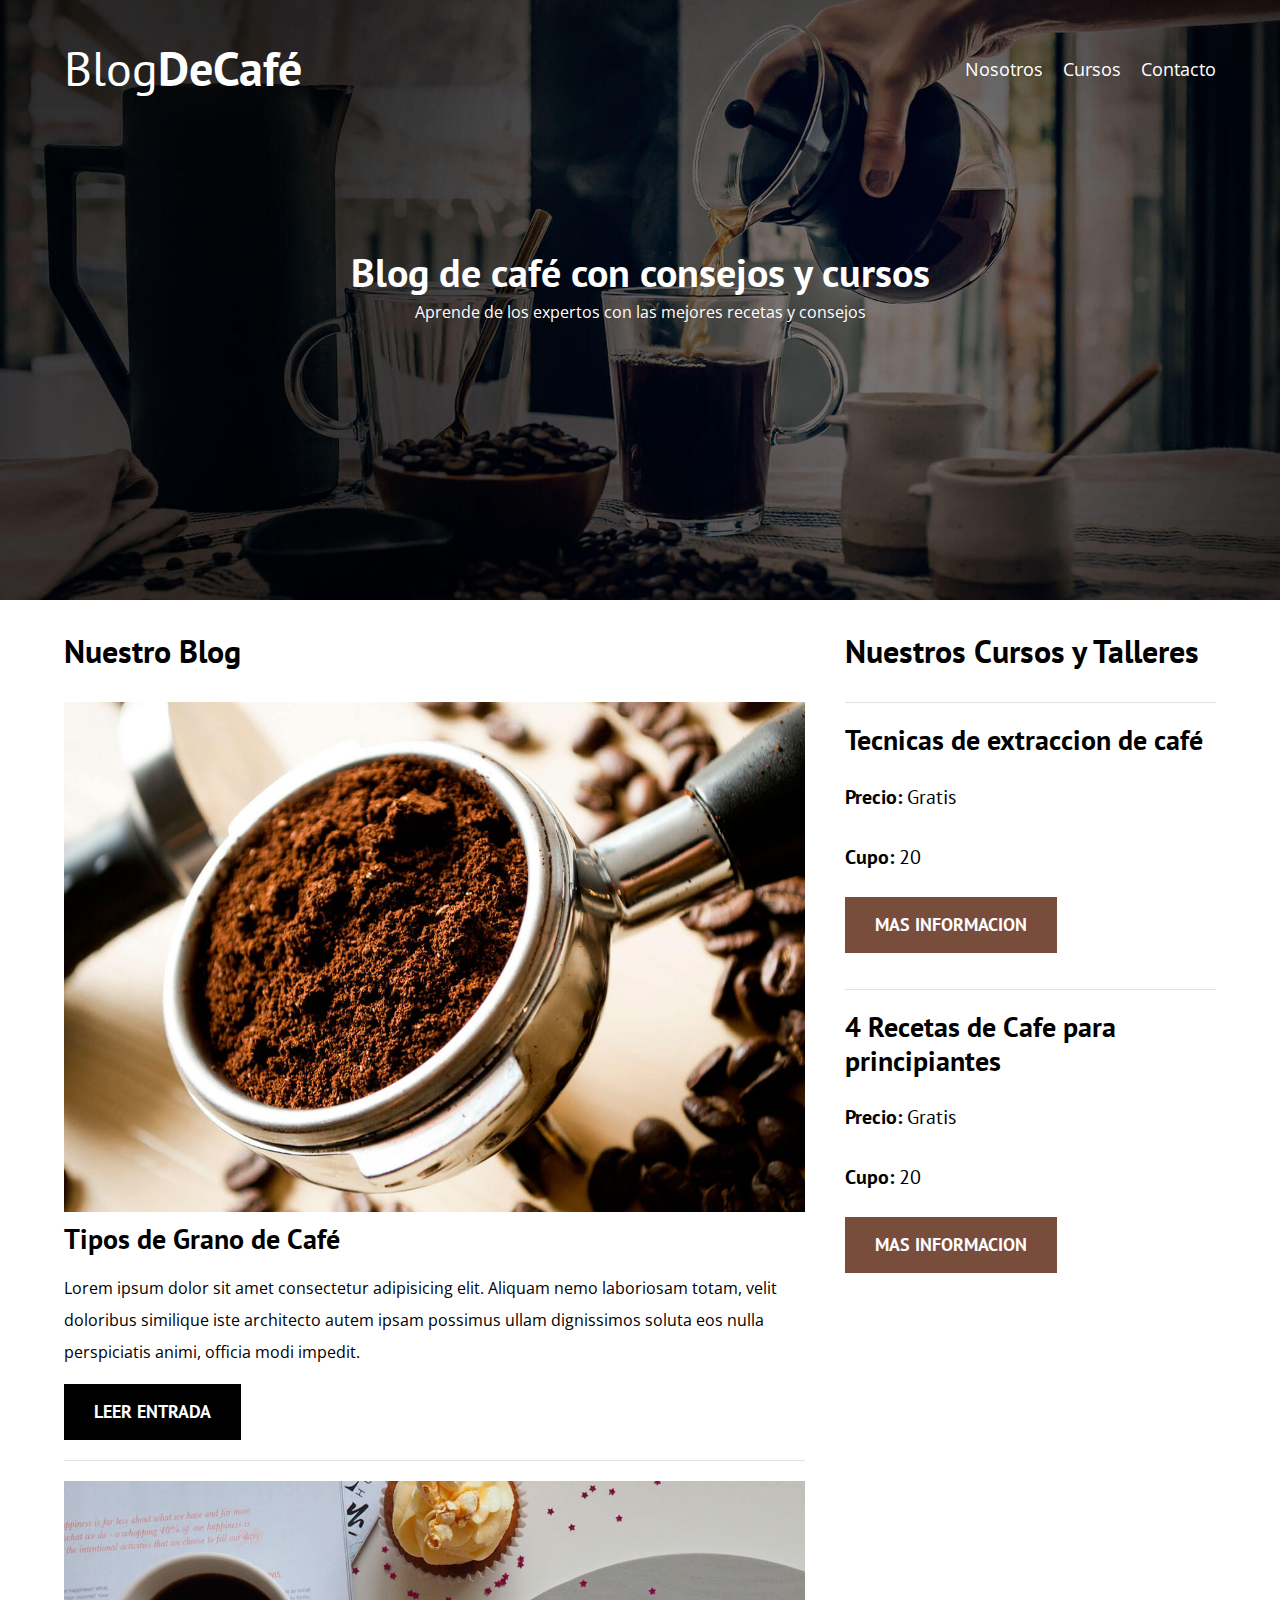
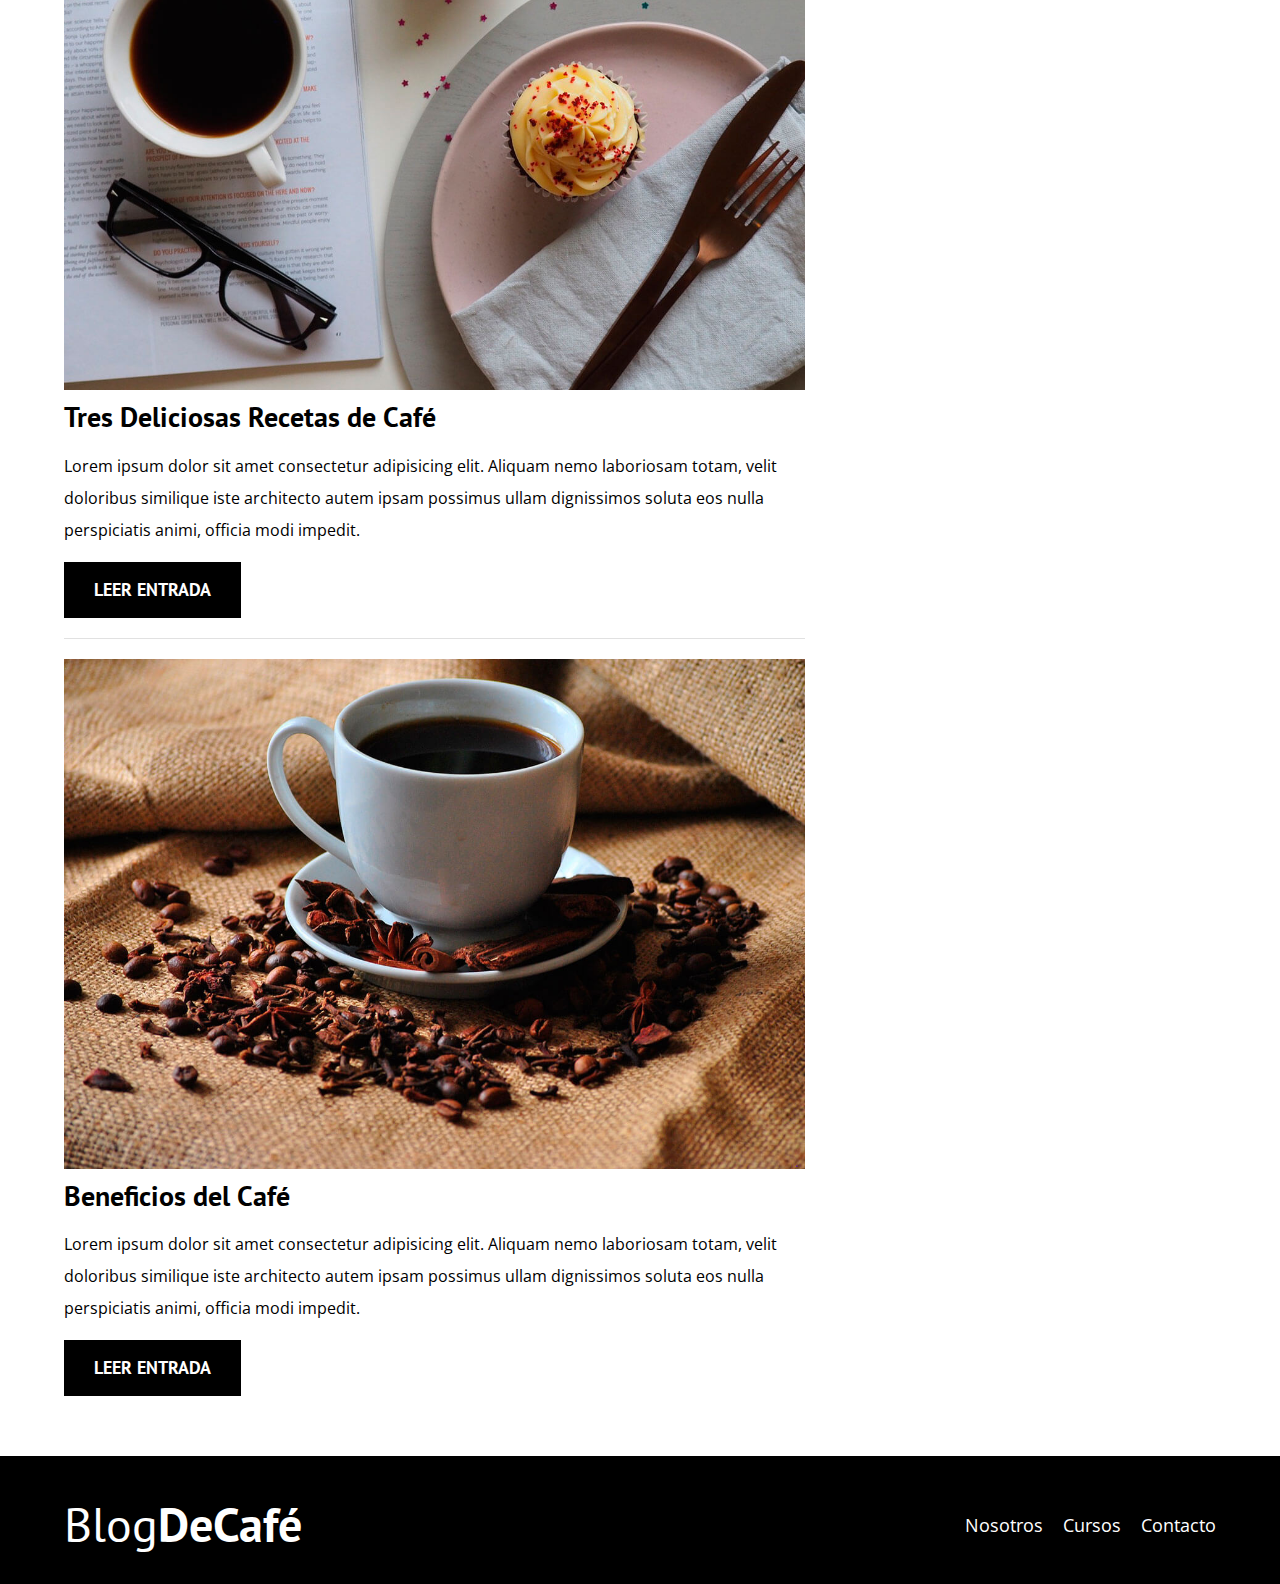
<file: index.html>
<!DOCTYPE html>
<html lang="en">
<head>
    <meta charset="UTF-8">
    <meta http-equiv="X-UA-Compatible" content="IE=edge">
    <meta name="viewport" content="width=device-width, initial-scale=1.0">
    <title>BlogDeCafé</title>
    <meta name="description" content="Pagina web de blog de café">
    <!-- Preload -->
    <link rel="preload" href="css/normalize.css" as="style">
    <link rel="stylesheet" href="css/normalize.css">

    <link rel="preload" href="https://fonts.googleapis.com/css2?family=Open+Sans&family=PT+Sans:wght@400;700&display=swap" crossorigin="crossorigin" as="font">
    <link href="https://fonts.googleapis.com/css2?family=Open+Sans&family=PT+Sans:wght@400;700&display=swap" rel="stylesheet">

    <link rel="preload" href="css/styles.css" as="style">
    <link rel="stylesheet" href="css/styles.css">

    
</head>

<body>
    <header class="header">

        <div class="contenedor">
            <div class="barra">
                <a class="logo" href="index.html">
                    <h1 class="logo__nombre no-margin centrar-texto">Blog<span class="logo__bold">DeCafé</span></h1>
                </a>

                <nav class="navegacion">
                    <a href="nosotros.html" class="navegacion__enlace">Nosotros</a>      
                    <a href="cursos.html" class="navegacion__enlace">Cursos</a>  
                    <a href="contacto.html" class="navegacion__enlace">Contacto</a>   
                </nav>
            </div>
        </div>

        <div class="header__texto">
            <h2 class="no-margin">Blog de café con consejos y cursos</h2>
            <p class="no-margin">Aprende de los expertos con las mejores recetas y consejos</p>
        </div>
    </header> 
    
    <div class="contenedor contenido contenido-principal">
        <main class="blog">
            <h3>Nuestro Blog</h3>

            <article class="entrada">
                <div class="entrada__imagen">
                    <img loading="lazy" src="img/blog1.jpg" alt="imagen blog">
                </div>
                <div class="entrada__contenido">
                    <h4 class="no-margin">Tipos de Grano de Café</h4>
                    <p>Lorem ipsum dolor sit amet consectetur adipisicing elit. Aliquam nemo laboriosam totam, velit doloribus similique iste architecto autem ipsam possimus ullam dignissimos soluta eos nulla perspiciatis animi, officia modi impedit.</p>
                    <a href="entrada.html" class="boton boton--primario">Leer entrada</a>
                </div>
            </article>
            <article class="entrada">
                <div class="entrada__imagen">
                    <img loading="lazy" src="img/blog2.jpg" alt="imagen blog">
                </div>
                <div class="entrada__contenido">
                    <h4 class="no-margin">Tres Deliciosas Recetas de Café</h4>
                    <p>Lorem ipsum dolor sit amet consectetur adipisicing elit. Aliquam nemo laboriosam totam, velit doloribus similique iste architecto autem ipsam possimus ullam dignissimos soluta eos nulla perspiciatis animi, officia modi impedit.</p>
                    <a href="entrada.html" class="boton boton--primario">Leer entrada</a>
                </div>
            </article>
            <article class="entrada">
                <div class="entrada__imagen">
                    <img loading="lazy" src="img/blog3.jpg" alt="imagen blog">
                </div>
                <div class="entrada__contenido">
                    <h4 class="no-margin">Beneficios del Café</h4>
                    <p>Lorem ipsum dolor sit amet consectetur adipisicing elit. Aliquam nemo laboriosam totam, velit doloribus similique iste architecto autem ipsam possimus ullam dignissimos soluta eos nulla perspiciatis animi, officia modi impedit.</p>
                    <a href="entrada.html" class="boton boton--primario">Leer entrada</a>
                </div>
            </article>
        </main>

        <aside class="sidebar">
            <h3>Nuestros Cursos y Talleres</h3>

            <ul class="cursos no-padding">
                <li class="widget-curso"></li>
                <h4 class="no-margin">Tecnicas de extraccion de café</h4>
                <p class="widget-curso__label">Precio:
                    <span class="widget-curso__info">Gratis</span>
                </p>
                <p class="widget-curso__label">Cupo:
                    <span class="widget-curso__info">20</span>
                </p>
                <a href="entrada.html" class="boton boton--secundario">Mas Informacion</a>
            </ul>
            <ul class="cursos no-padding">
                <li class="widget-curso"></li>
                <h4 class="no-margin">4 Recetas de Cafe para principiantes</h4>
                <p class="widget-curso__label">Precio:
                    <span class="widget-curso__info">Gratis</span>
                </p>
                <p class="widget-curso__label">Cupo:
                    <span class="widget-curso__info">20</span>
                </p>
                <a href="entrada.html" class="boton boton--secundario">Mas Informacion</a>
            </ul>
        </aside>
    </div>

    <footer class="footer">
        <div class="contenedor">
            <div class="barra">
                <a class="logo" href="index.html">
                    <h1 class="logo__nombre no-margin centrar-texto">Blog<span class="logo__bold">DeCafé</span></h1>
                </a>
                <nav class="navegacion">
                    <a href="nosotros.html" class="navegacion__enlace">Nosotros</a>      
                    <a href="cursos.html" class="navegacion__enlace">Cursos</a>  
                    <a href="contacto.html" class="navegacion__enlace">Contacto</a>   
                </nav>
            </div>
        </div>
    </footer>
</body>
</html>
</file>
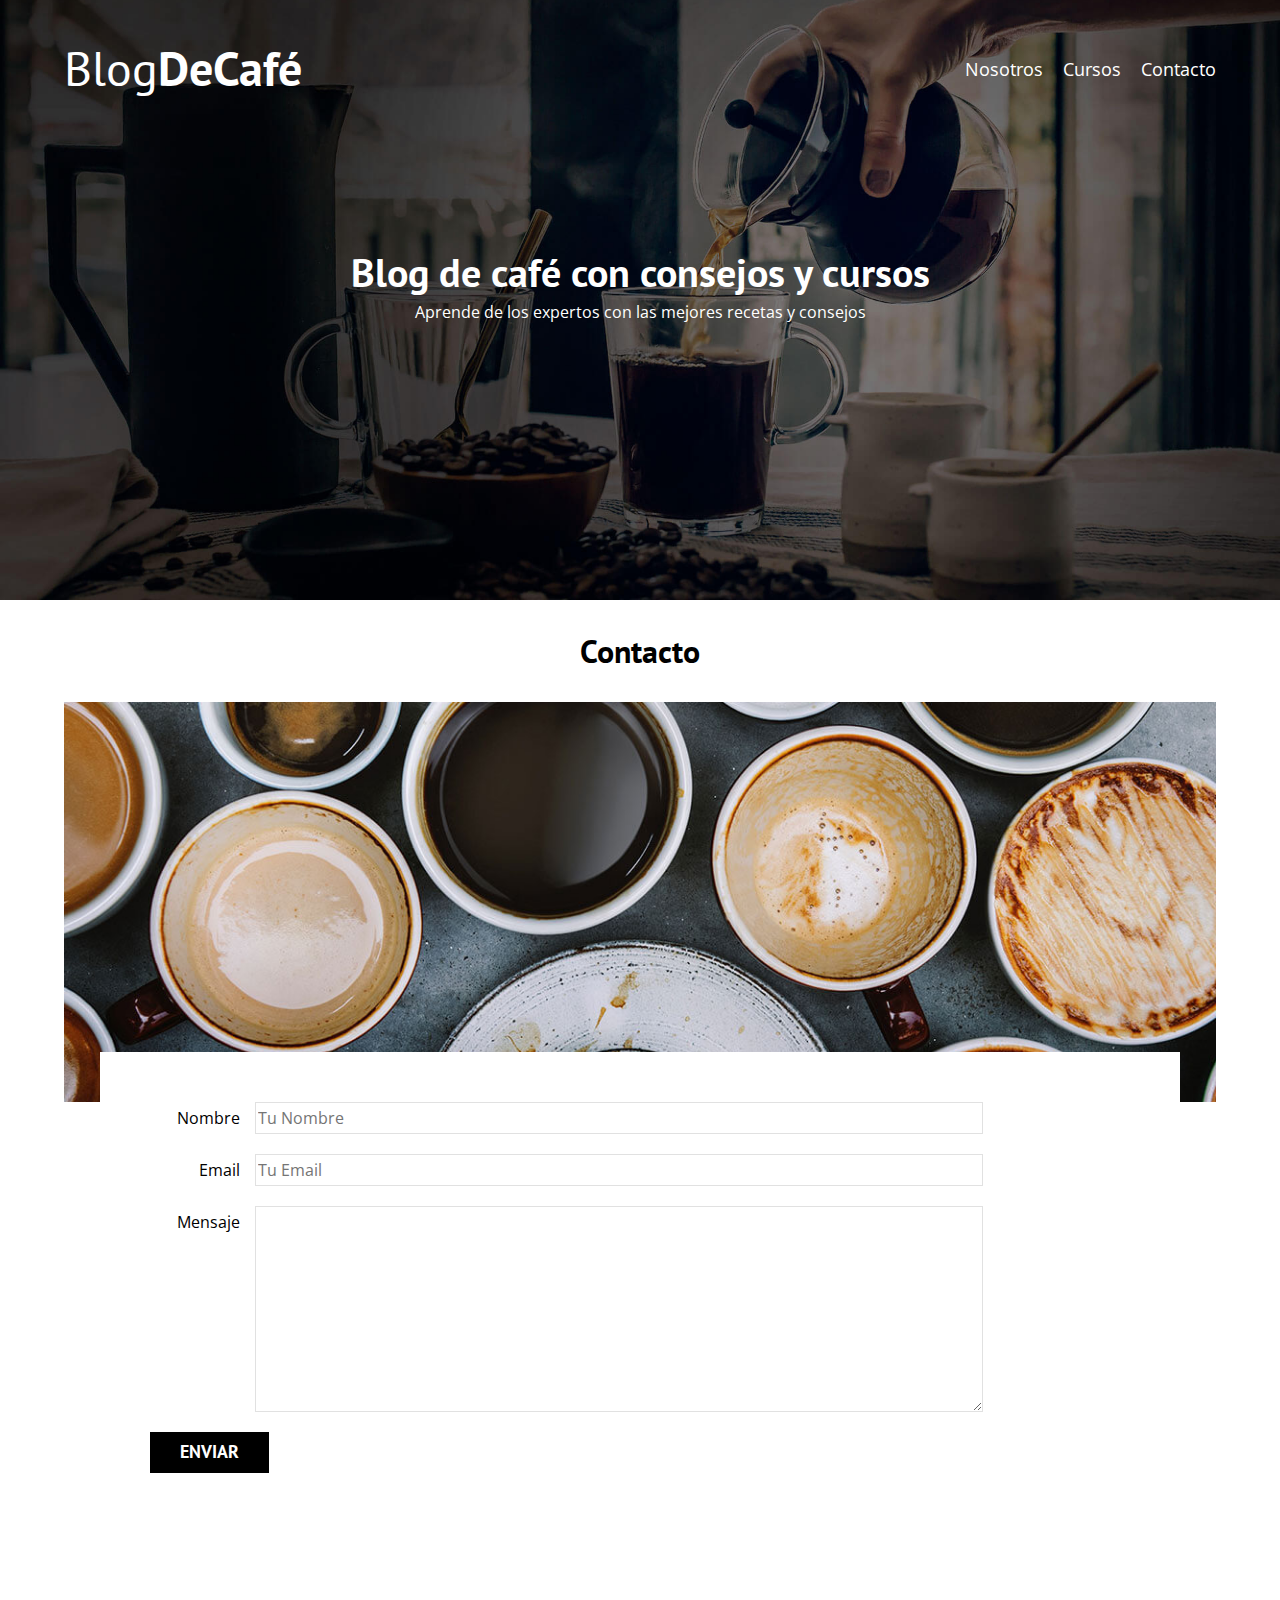
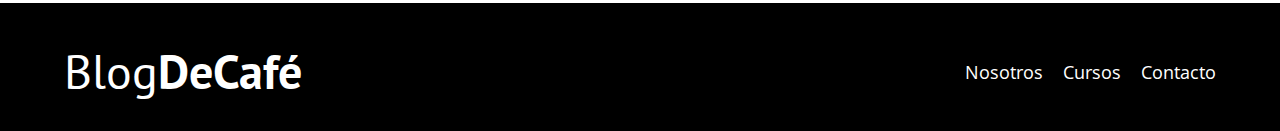
<file: contacto.html>
<!DOCTYPE html>
<html lang="en">
<head>
    <meta charset="UTF-8">
    <meta http-equiv="X-UA-Compatible" content="IE=edge">
    <meta name="viewport" content="width=device-width, initial-scale=1.0">
    <title>Contacto</title>
    <link rel="stylesheet" href="css/normalize.css">
    <link href="https://fonts.googleapis.com/css2?family=Open+Sans&family=PT+Sans:wght@400;700&display=swap" rel="stylesheet">
    <link rel="stylesheet" href="css/styles.css">
</head>
<body>
    <header class="header">

        <div class="contenedor">
            <div class="barra">
                <a class="logo" href="index.html">
                    <h1 class="logo__nombre no-margin centrar-texto">Blog<span class="logo__bold">DeCafé</span></h1>
                </a>

                <nav class="navegacion">
                    <a href="nosotros.html" class="navegacion__enlace">Nosotros</a>      
                    <a href="cursos.html" class="navegacion__enlace">Cursos</a>  
                    <a href="contacto.html" class="navegacion__enlace">Contacto</a>   
                </nav>
            </div>
        </div>

        <div class="header__texto">
            <h2 class="no-margin">Blog de café con consejos y cursos</h2>
            <p class="no-margin">Aprende de los expertos con las mejores recetas y consejos</p>
        </div>
    </header>

    <main class="contenedor">
        <h3 class="centrar-texto">Contacto</h3>

        <div class="contacto-bg"></div>

        <form class="formulario">
            <div class="campo">
                <label class="campo__label" for="Nombre">Nombre</label>
                <input class="campo__field" type="text" placeholder="Tu Nombre" id="Nombre">
            </div>
            <div class="campo">
                <label class="campo__label" for="email">Email</label>
                <input class="campo__field" type="email" placeholder="Tu Email" id="email">
            </div>
            <div class="campo">
                <label class="campo__label" for="mensaje">Mensaje</label>
                <textarea class="campo__field campo__field--textarea" id="mensaje"></textarea>
            </div>

            <div class="campo">
                <input type="submit" value="Enviar" class="boton boton--primario">
            </div>
        </form>
        

    </main>

    <footer class="footer">
        <div class="contenedor">
            <div class="barra">
                <a class="logo" href="index.html">
                    <h1 class="logo__nombre no-margin centrar-texto">Blog<span class="logo__bold">DeCafé</span></h1>
                </a>
                <nav class="navegacion">
                    <a href="nosotros.html" class="navegacion__enlace">Nosotros</a>      
                    <a href="cursos.html" class="navegacion__enlace">Cursos</a>  
                    <a href="contacto.html" class="navegacion__enlace">Contacto</a>   
                </nav>
            </div>
        </div>
    </footer>
</body>
</html>
</file>
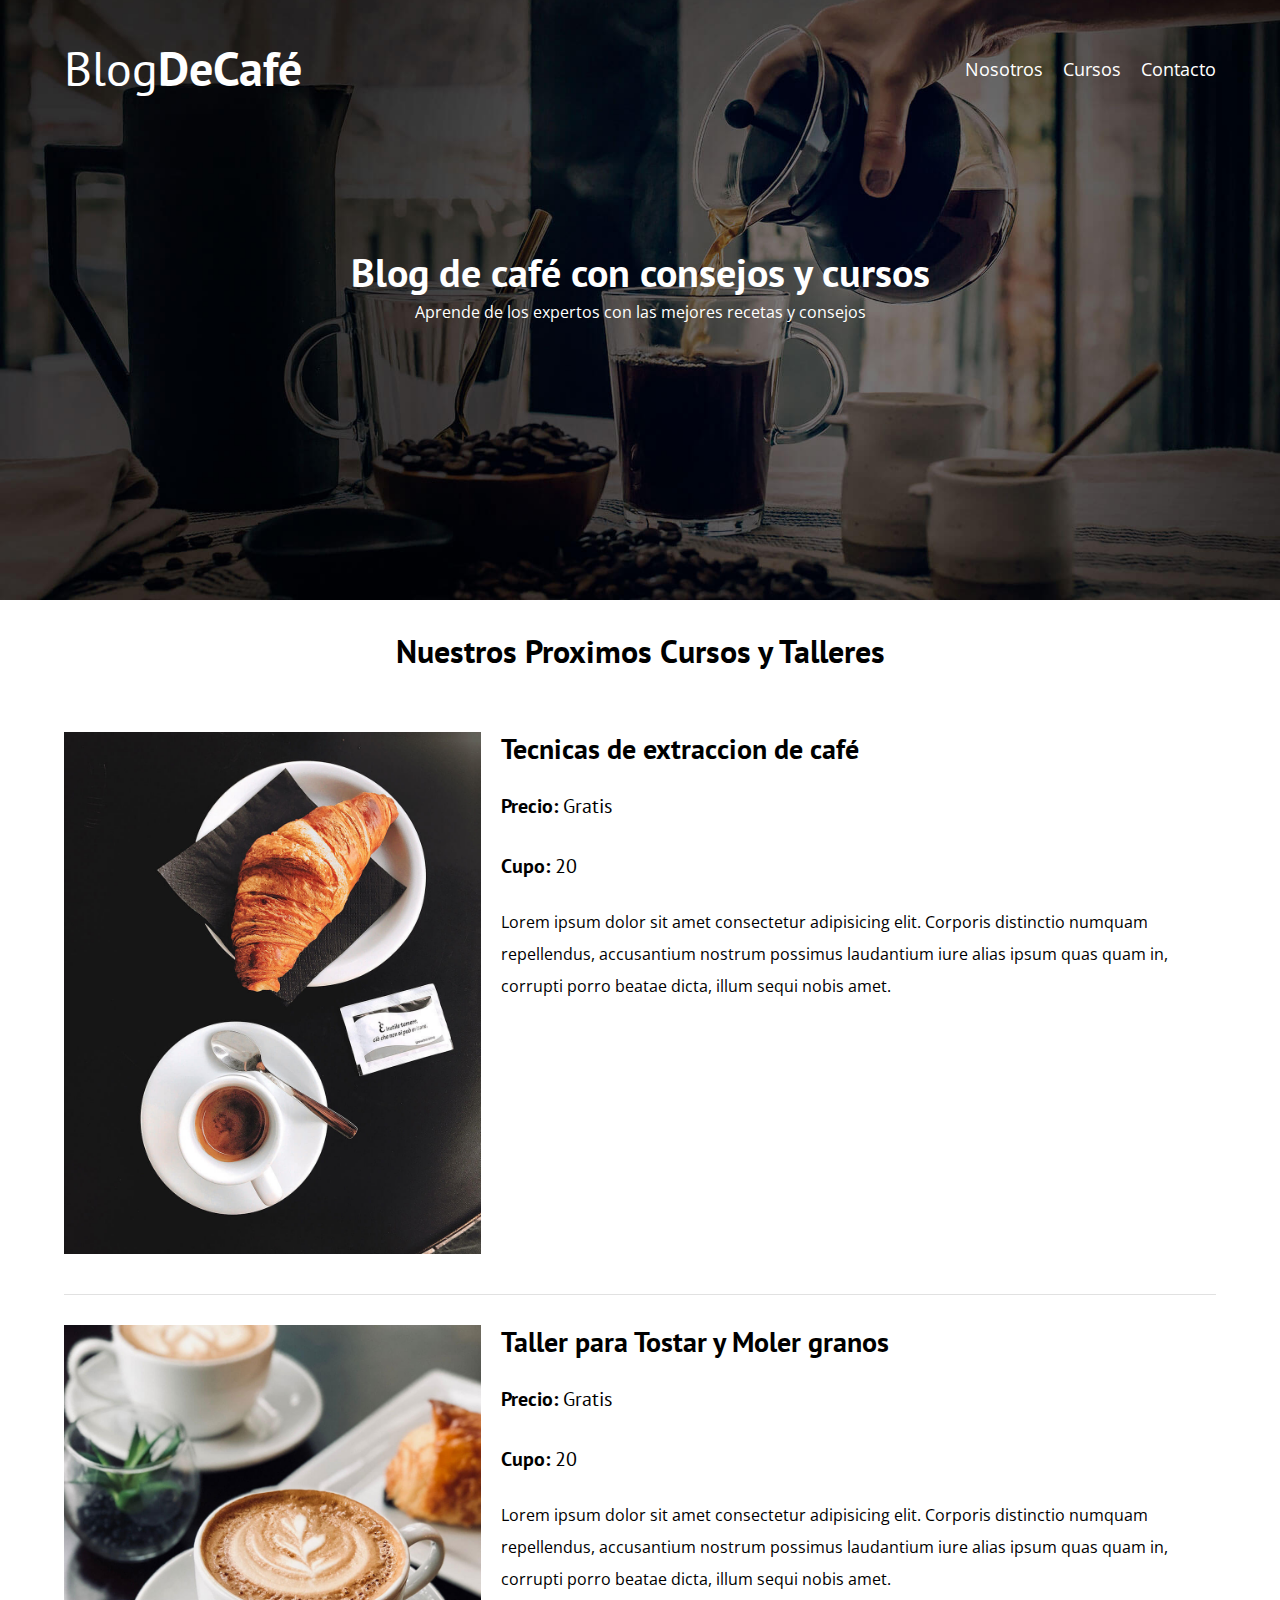
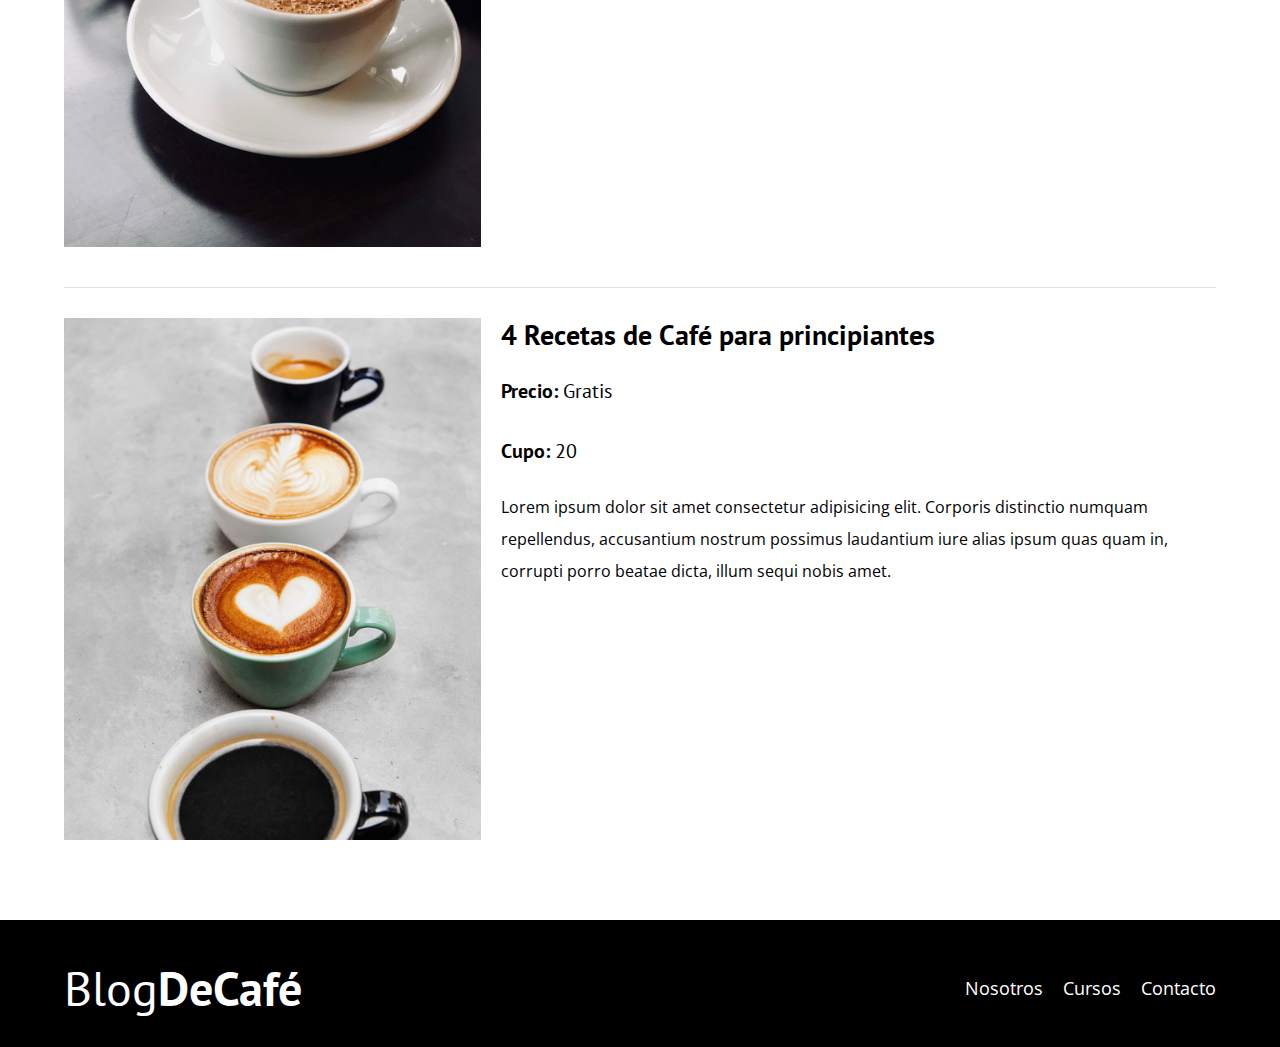
<file: cursos.html>
<!DOCTYPE html>
<html lang="en">
<head>
    <meta charset="UTF-8">
    <meta http-equiv="X-UA-Compatible" content="IE=edge">
    <meta name="viewport" content="width=device-width, initial-scale=1.0">
    <title>Cursos</title>
    <link rel="stylesheet" href="css/normalize.css">
    <link href="https://fonts.googleapis.com/css2?family=Open+Sans&family=PT+Sans:wght@400;700&display=swap" rel="stylesheet">
    <link rel="stylesheet" href="css/styles.css">
</head>
<body>
    <header class="header">

        <div class="contenedor">
            <div class="barra">
                <a class="logo" href="index.html">
                    <h1 class="logo__nombre no-margin centrar-texto">Blog<span class="logo__bold">DeCafé</span></h1>
                </a>

                <nav class="navegacion">
                    <a href="nosotros.html" class="navegacion__enlace">Nosotros</a>      
                    <a href="cursos.html" class="navegacion__enlace">Cursos</a>  
                    <a href="contacto.html" class="navegacion__enlace">Contacto</a>   
                </nav>
            </div>
        </div>

        <div class="header__texto">
            <h2 class="no-margin">Blog de café con consejos y cursos</h2>
            <p class="no-margin">Aprende de los expertos con las mejores recetas y consejos</p>
        </div>
    </header> 

    <main class="contenedor">
        <h3 class="centrar-texto">Nuestros Proximos Cursos y Talleres</h3>

        <div class="curso">
            <div class="curso__imagen">
                <img src="img/curso1.jpg" alt="imagen curso">
            </div>
            <div class="curso__informacion">
                <h4 class="no-margin">Tecnicas de extraccion de café</h4>
                <p class="curso__label">Precio:
                    <span class="curso__info">Gratis</span>
                </p>
                <p class="curso__label">Cupo:
                    <span class="curso__info">20</span>
                </p>
                <p>Lorem ipsum dolor sit amet consectetur adipisicing elit. Corporis distinctio numquam repellendus, accusantium nostrum possimus laudantium iure alias ipsum quas quam in, corrupti porro beatae dicta, illum sequi nobis amet.</p>
            </div>
        </div>

        <div class="curso">
            <div class="curso__imagen">
                <img src="img/curso2.jpg" alt="imagen curso">
            </div>
            <div class="curso__informacion">
                <h4 class="no-margin">Taller para Tostar y Moler granos</h4>
                <p class="curso__label">Precio:
                    <span class="curso__info">Gratis</span>
                </p>
                <p class="curso__label">Cupo:
                    <span class="curso__info">20</span>
                </p>
                <p>Lorem ipsum dolor sit amet consectetur adipisicing elit. Corporis distinctio numquam repellendus, accusantium nostrum possimus laudantium iure alias ipsum quas quam in, corrupti porro beatae dicta, illum sequi nobis amet.</p>
            </div>
        </div>

        <div class="curso">
            <div class="curso__imagen">
                <img src="img/curso3.jpg" alt="imagen curso">
            </div>
            <div class="curso__informacion">
                <h4 class="no-margin">4 Recetas de Café para principiantes</h4>
                <p class="curso__label">Precio:
                    <span class="curso__info">Gratis</span>
                </p>
                <p class="curso__label">Cupo:
                    <span class="curso__info">20</span>
                </p>
                <p>Lorem ipsum dolor sit amet consectetur adipisicing elit. Corporis distinctio numquam repellendus, accusantium nostrum possimus laudantium iure alias ipsum quas quam in, corrupti porro beatae dicta, illum sequi nobis amet.</p>
            </div>
        </div>
    </main>

    <footer class="footer">
        <div class="contenedor">
            <div class="barra">
                <a class="logo" href="index.html">
                    <h1 class="logo__nombre no-margin centrar-texto">Blog<span class="logo__bold">DeCafé</span></h1>
                </a>
                <nav class="navegacion">
                    <a href="nosotros.html" class="navegacion__enlace">Nosotros</a>      
                    <a href="cursos.html" class="navegacion__enlace">Cursos</a>  
                    <a href="contacto.html" class="navegacion__enlace">Contacto</a>   
                </nav>
            </div>
        </div>
    </footer>
</body>
</html>
</file>
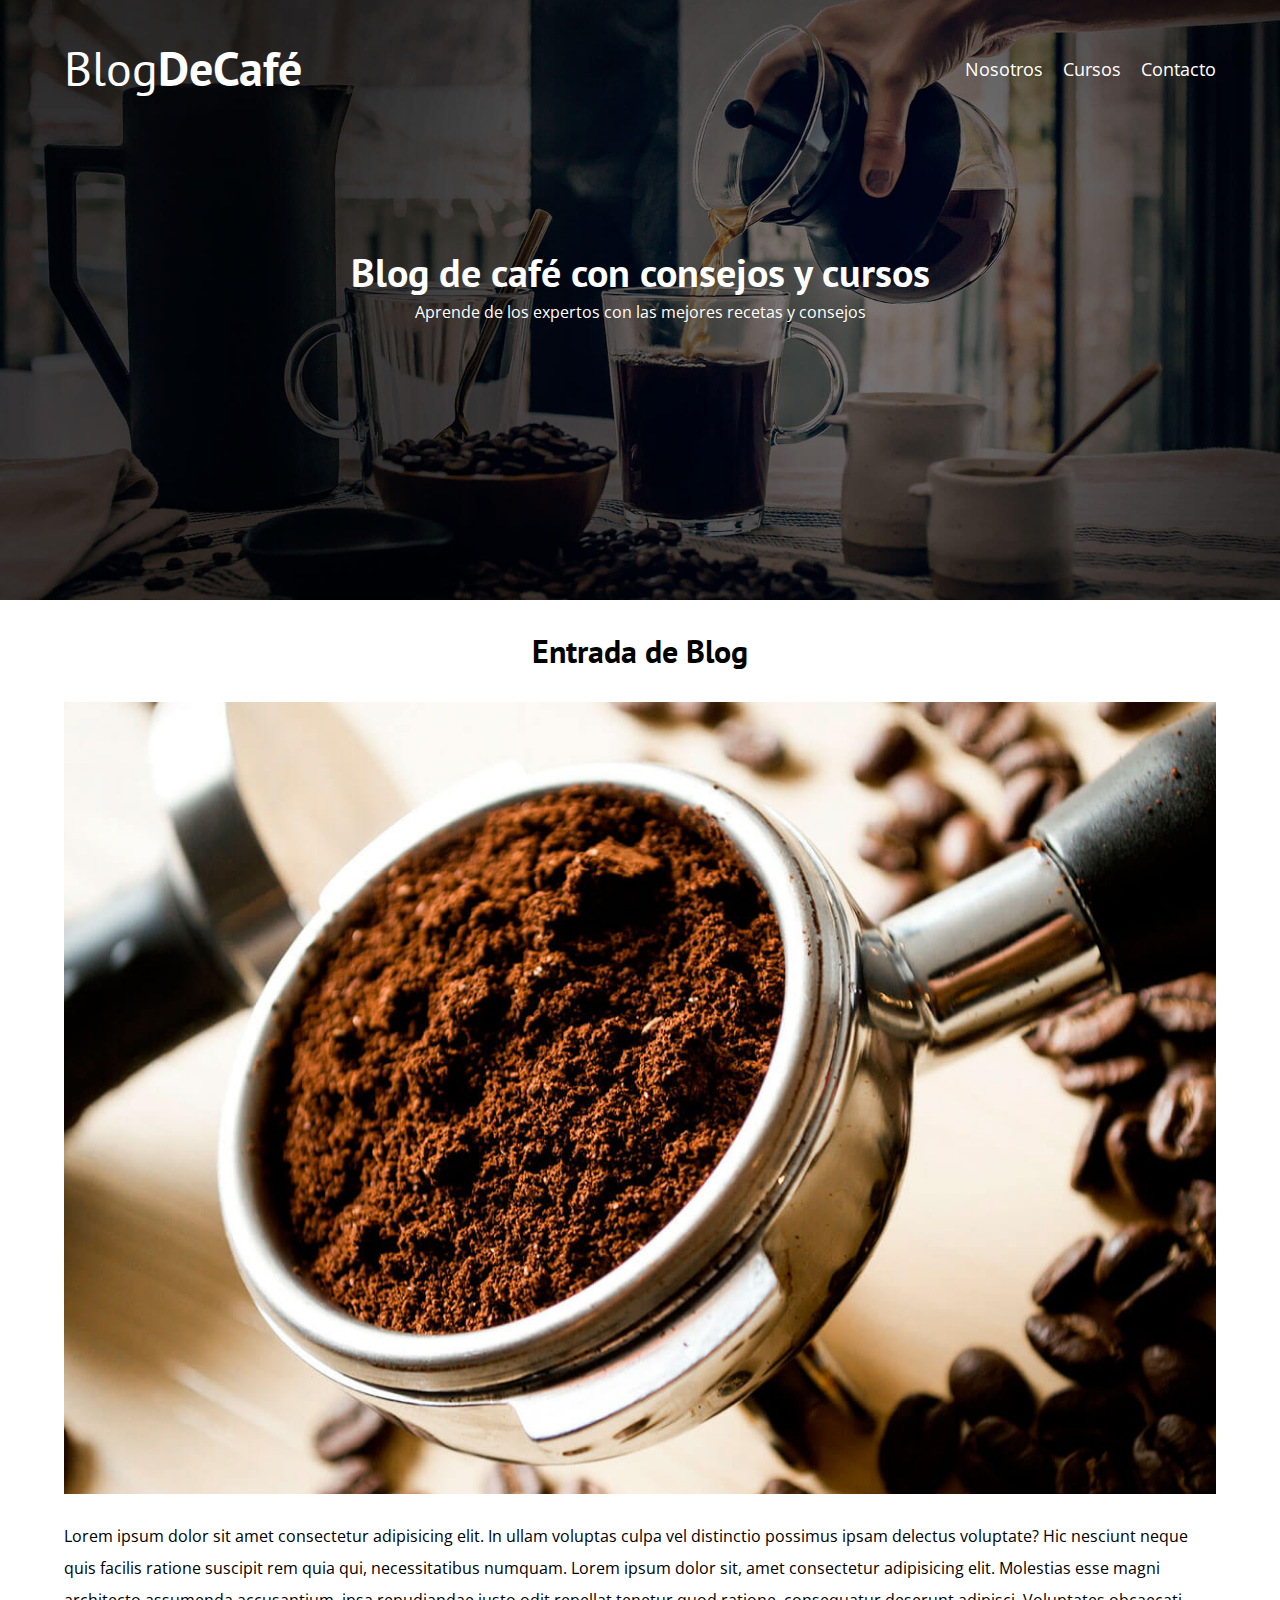
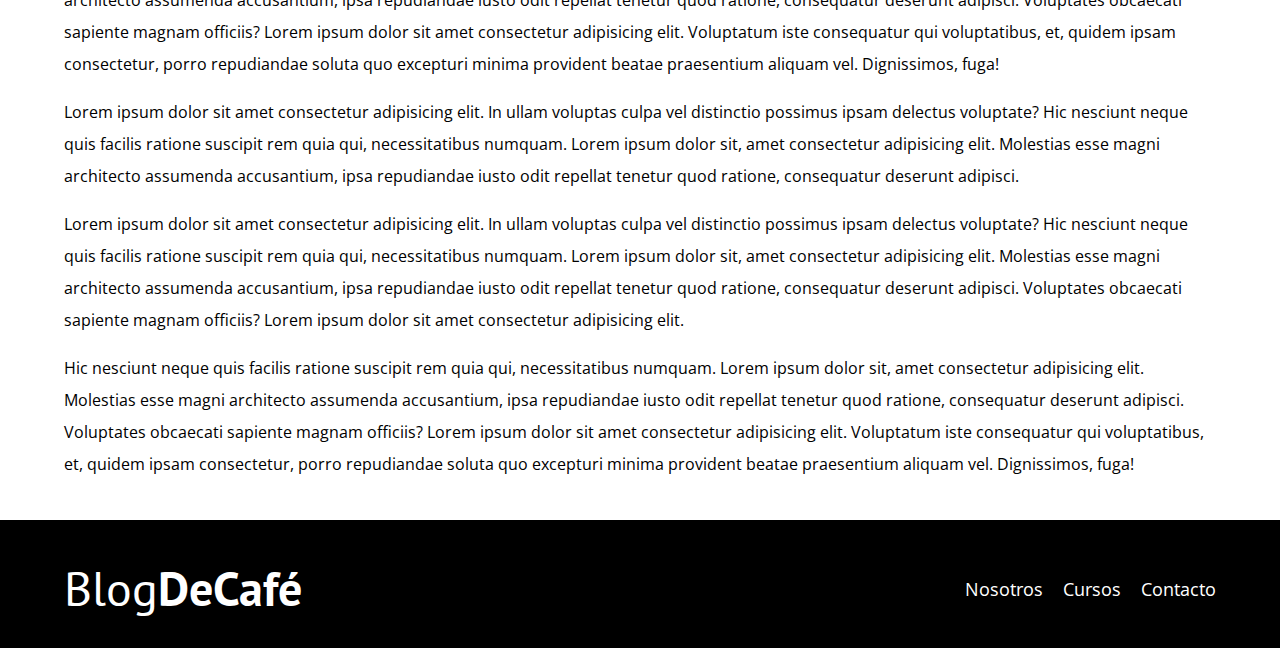
<file: entrada.html>
<!DOCTYPE html>
<html lang="en">
<head>
    <meta charset="UTF-8">
    <meta http-equiv="X-UA-Compatible" content="IE=edge">
    <meta name="viewport" content="width=device-width, initial-scale=1.0">
    <title>Entrada de Blog</title>
    <link rel="stylesheet" href="css/normalize.css">
    <link href="https://fonts.googleapis.com/css2?family=Open+Sans&family=PT+Sans:wght@400;700&display=swap" rel="stylesheet">
    <link rel="stylesheet" href="css/styles.css">
</head>
<body>
    <header class="header">

        <div class="contenedor">
            <div class="barra">
                <a class="logo" href="index.html">
                    <h1 class="logo__nombre no-margin centrar-texto">Blog<span class="logo__bold">DeCafé</span></h1>
                </a>

                <nav class="navegacion">
                    <a href="nosotros.html" class="navegacion__enlace">Nosotros</a>      
                    <a href="cursos.html" class="navegacion__enlace">Cursos</a>  
                    <a href="contacto.html" class="navegacion__enlace">Contacto</a>   
                </nav>
            </div>
        </div>

        <div class="header__texto">
            <h2 class="no-margin">Blog de café con consejos y cursos</h2>
            <p class="no-margin">Aprende de los expertos con las mejores recetas y consejos</p>
        </div>
    </header> 

    <main class="contenedor">
        <div class="entrada">
            <h3 class="centrar-texto">Entrada de Blog</h3>
            
            <div class="entrada__imagen">
                <img src="img/blog1.jpg" alt="imagen blog">
            </div>
            <div class="entrada__info">
                <p>Lorem ipsum dolor sit amet consectetur adipisicing elit. In ullam voluptas culpa vel distinctio possimus ipsam delectus voluptate? Hic nesciunt neque quis facilis ratione suscipit rem quia qui, necessitatibus numquam. Lorem ipsum dolor sit, amet consectetur adipisicing elit. Molestias esse magni architecto assumenda accusantium, ipsa repudiandae iusto odit repellat tenetur quod ratione, consequatur deserunt adipisci. Voluptates obcaecati sapiente magnam officiis? Lorem ipsum dolor sit amet consectetur adipisicing elit. Voluptatum iste consequatur qui voluptatibus, et, quidem ipsam consectetur, porro repudiandae soluta quo excepturi minima provident beatae praesentium aliquam vel. Dignissimos, fuga!</p>
                <p>Lorem ipsum dolor sit amet consectetur adipisicing elit. In ullam voluptas culpa vel distinctio possimus ipsam delectus voluptate? Hic nesciunt neque quis facilis ratione suscipit rem quia qui, necessitatibus numquam. Lorem ipsum dolor sit, amet consectetur adipisicing elit. Molestias esse magni architecto assumenda accusantium, ipsa repudiandae iusto odit repellat tenetur quod ratione, consequatur deserunt adipisci. </p>
                <p>Lorem ipsum dolor sit amet consectetur adipisicing elit. In ullam voluptas culpa vel distinctio possimus ipsam delectus voluptate? Hic nesciunt neque quis facilis ratione suscipit rem quia qui, necessitatibus numquam. Lorem ipsum dolor sit, amet consectetur adipisicing elit. Molestias esse magni architecto assumenda accusantium, ipsa repudiandae iusto odit repellat tenetur quod ratione, consequatur deserunt adipisci. Voluptates obcaecati sapiente magnam officiis? Lorem ipsum dolor sit amet consectetur adipisicing elit.</p>
                <p>Hic nesciunt neque quis facilis ratione suscipit rem quia qui, necessitatibus numquam. Lorem ipsum dolor sit, amet consectetur adipisicing elit. Molestias esse magni architecto assumenda accusantium, ipsa repudiandae iusto odit repellat tenetur quod ratione, consequatur deserunt adipisci. Voluptates obcaecati sapiente magnam officiis? Lorem ipsum dolor sit amet consectetur adipisicing elit. Voluptatum iste consequatur qui voluptatibus, et, quidem ipsam consectetur, porro repudiandae soluta quo excepturi minima provident beatae praesentium aliquam vel. Dignissimos, fuga!</p>

            </div>

        </div>
    </main>




    <footer class="footer">
        <div class="contenedor">
            <div class="barra">
                <a class="logo" href="index.html">
                    <h1 class="logo__nombre no-margin centrar-texto">Blog<span class="logo__bold">DeCafé</span></h1>
                </a>
                <nav class="navegacion">
                    <a href="nosotros.html" class="navegacion__enlace">Nosotros</a>      
                    <a href="cursos.html" class="navegacion__enlace">Cursos</a>  
                    <a href="contacto.html" class="navegacion__enlace">Contacto</a>   
                </nav>
            </div>
        </div>
    </footer>
</body>
</html>
</file>
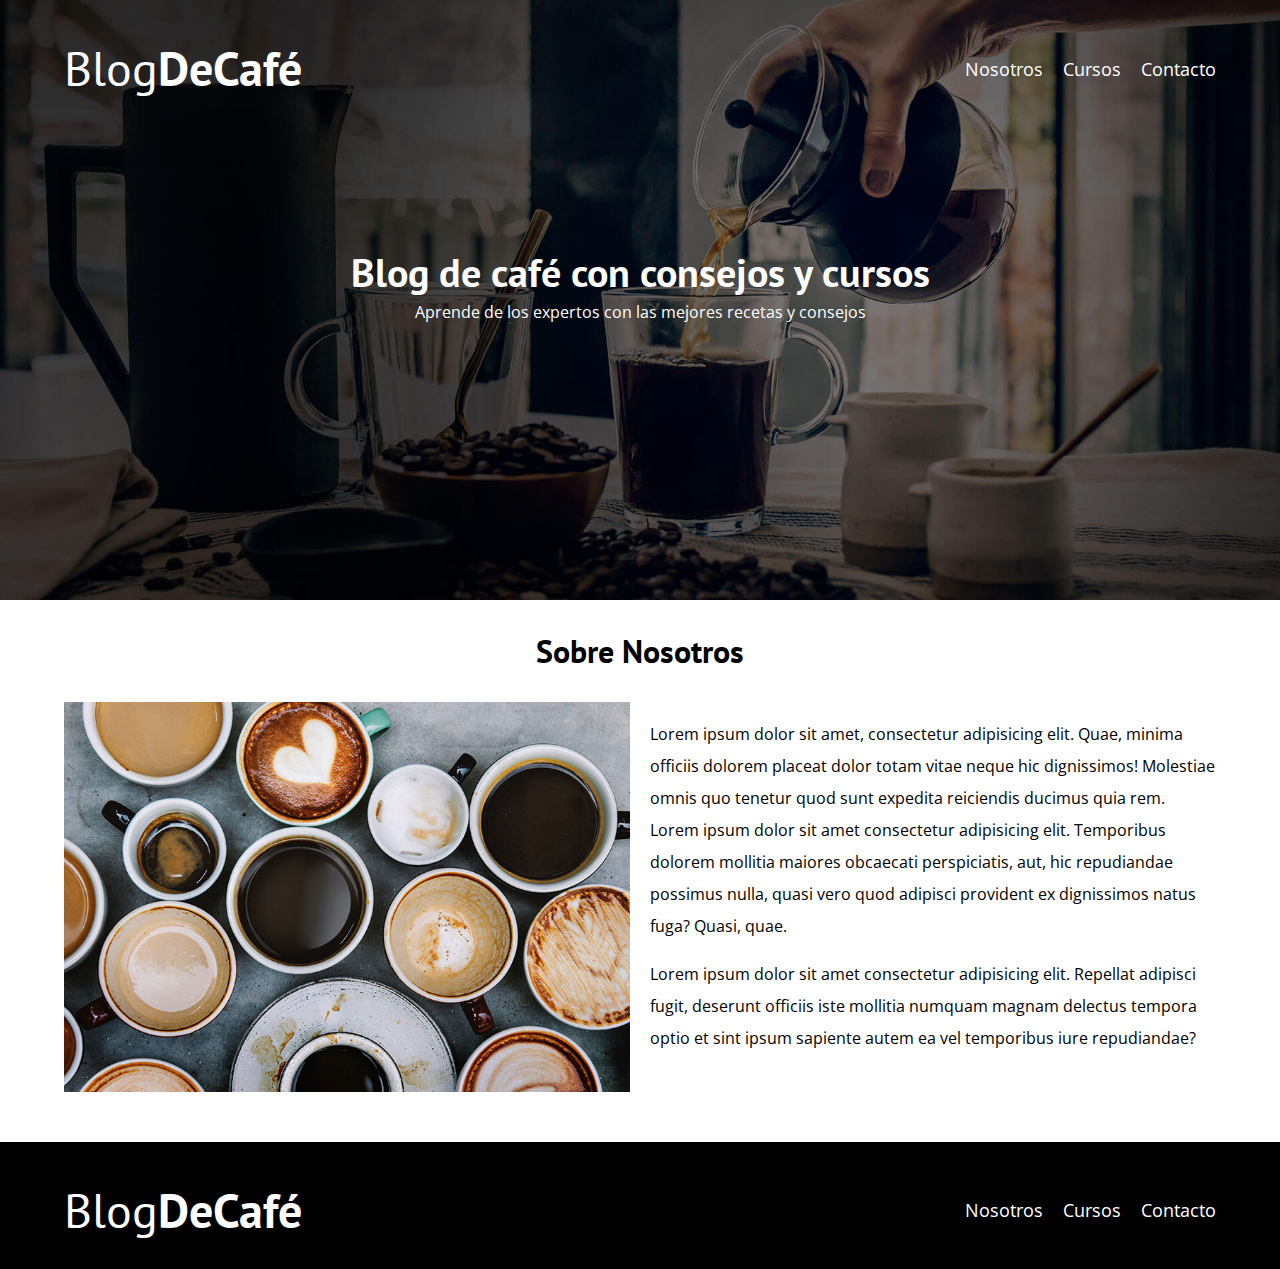
<file: nosotros.html>
<!DOCTYPE html>
<html lang="en">
<head>
    <meta charset="UTF-8">
    <meta http-equiv="X-UA-Compatible" content="IE=edge">
    <meta name="viewport" content="width=device-width, initial-scale=1.0">
    <title>BlogDeCafé</title>
    <link rel="stylesheet" href="css/normalize.css">
    <link href="https://fonts.googleapis.com/css2?family=Open+Sans&family=PT+Sans:wght@400;700&display=swap" rel="stylesheet">
    <link rel="stylesheet" href="css/styles.css">
</head>
<body>
    <header class="header">

        <div class="contenedor">
            <div class="barra">
                <a class="logo" href="index.html">
                    <h1 class="logo__nombre no-margin centrar-texto">Blog<span class="logo__bold">DeCafé</span></h1>
                </a>

                <nav class="navegacion">
                    <a href="nosotros.html" class="navegacion__enlace">Nosotros</a>      
                    <a href="cursos.html" class="navegacion__enlace">Cursos</a>  
                    <a href="contacto.html" class="navegacion__enlace">Contacto</a>   
                </nav>
            </div>
        </div>

        <div class="header__texto">
            <h2 class="no-margin">Blog de café con consejos y cursos</h2>
            <p class="no-margin">Aprende de los expertos con las mejores recetas y consejos</p>
        </div>
    </header> 
    
    <main class="contenedor">
        <h3 class="centrar-texto">Sobre Nosotros</h3>

        <article class="nosotros-contenido">
            <div class="nosotros__imagen">
                <img src="img/nosotros.jpg" alt="sobre nosotros">
            </div>
            <div class="nosotros__info">
                <p>Lorem ipsum dolor sit amet, consectetur adipisicing elit. Quae, minima officiis dolorem placeat dolor totam vitae neque hic dignissimos! Molestiae omnis quo tenetur quod sunt expedita reiciendis ducimus quia rem. Lorem ipsum dolor sit amet consectetur adipisicing elit. Temporibus dolorem mollitia maiores obcaecati perspiciatis, aut, hic repudiandae possimus nulla, quasi vero quod adipisci provident ex dignissimos natus fuga? Quasi, quae.</p>
                <p>Lorem ipsum dolor sit amet consectetur adipisicing elit. Repellat adipisci fugit, deserunt officiis iste mollitia numquam magnam delectus tempora optio et sint ipsum sapiente autem ea vel temporibus iure repudiandae?</p>
            </div>
        </article>
    </main>

    <footer class="footer">
        <div class="contenedor">
            <div class="barra">
                <a class="logo" href="index.html">
                    <h1 class="logo__nombre no-margin centrar-texto">Blog<span class="logo__bold">DeCafé</span></h1>
                </a>
    
                <nav class="navegacion">
                    <a href="nosotros.html" class="navegacion__enlace">Nosotros</a>      
                    <a href="cursos.html" class="navegacion__enlace">Cursos</a>  
                    <a href="contacto.html" class="navegacion__enlace">Contacto</a>   
                </nav>
            </div>
        </div>
    </footer>
</body>
</html>
</file>
<file: css/styles.css>
:root {
    --fuenteHeading: "PT Sans", sans-serif;
    --fuenteParrafos: "Open Sans" , sans-serif;

    --primario: #784d3c;
    --gris: #e1e1e1;
    --blanco: #ffffff;
    --negro: #000000;
}

html {
    box-sizing: border-box;
    font-size: 62.5%;
}
*, *:before, *after {
    box-sizing: inherit;
}
body {
    font-family: var(--fuenteParrafos);
    font-size: 1.6rem;
    line-height: 2;
}

/** Globales **/
.contenedor {
    max-width: 120rem;
    width: 90%;
    margin: 0 auto;
}
a {
    text-decoration: none;
}
h1, h2, h3, h4 {
    font-family: var(--fuenteHeading);
    line-height: 1.2;
} 
h1 {
    font-size: 4.8rem;
}
h2 {
    font-size: 4rem;
}
h3 {
    font-size: 3.2rem;
}
h4 {
    font-size: 2.8rem;
}
img {
    max-width: 100%;
}

/** Utilidades **/
.no-margin {
    margin: 0;
}
.no-padding {
    padding: 0;
}
.centrar-texto {
    text-align: center;
}

/** Header **/
.header {
    background-image: url(../img/banner.jpg);
    height: 60rem;
    background-size: cover;
    background-repeat: no-repeat;
    background-position: center center;
}
.header__texto {
    font-size: var(--fuenteHeading);
    margin-top: 5rem;
    text-align: center;
    color: var(--blanco);
}
@media (min-width: 768px)  {
    .header__texto {
        margin-top: 15rem;
    }
}


/** Barra **/
.barra {
    padding-top: 4rem;
}
@media (min-width: 768px)  {
    .barra {
        display: flex;
        justify-content: space-between;
        align-items: center;
    }
}

@media (min-width: 768px)  {
    .navegacion {
        display: flex;
        gap: 2rem;
    }
}
.navegacion__enlace {
    display: block;
    text-align: center;
    font-size: 1.8rem;
    color: var(--blanco);
}
.logo {
    color: var(--blanco);
}
.logo__nombre {
    font-weight: 400;
}
.logo__bold {
    font-weight: bold;
}

@media (min-width: 768px)  {
    .contenido-principal {
        display: grid;
        grid-template-columns: 2fr 1fr;
        column-gap: 4rem;
    }
}

.entrada {
    border-bottom: 1px solid var(--gris);
    margin-bottom: 2rem;
}
.entrada:last-of-type {
    border: none;
    margin-bottom: 0;
}
.boton {
    display: block;
    font-family: var(--fuenteHeading);
    color: var(--blanco);
    text-align: center;
    padding: 1rem 3rem;
    font-size: 1.8rem;
    text-transform: uppercase;
    font-weight: 700;
    margin-bottom: 2rem;
    border: none;
}
.boton:hover{
    cursor: pointer;
}
@media (min-width: 768px)  {
    .boton {
        display: inline-block;
    }
}
.boton--primario {
    background-color: var(--negro);
}
.boton--secundario {
    background-color: var(--primario);
}


.cursos {
    list-style: none;
}
.widget-curso {
    border-bottom: 1px solid var(--gris);
    margin-bottom: 2rem;
}
.widget-curso__label {
    font-family: var(--fuenteHeading);
    font-weight: 700;
}
.widget-curso__info{
    font-weight: 400;
}
.widget-curso__info,
.widget-curso__label {
    font-size: 2rem;
}


/** Footer **/
.footer {
    background-color: var(--negro);
    padding-bottom: 3rem;
    margin-top: 4rem;
}


/** Sobre Nosotros **/
@media (min-width: 768px)  {
    .nosotros-contenido {
        display: grid;
        grid-template-columns: repeat(2, 1fr);
        column-gap: 2rem;
    }
}

/** Cursos y Talleres **/
.curso {
    padding: 3rem 0;
    border-bottom: 1px solid var(--gris);
}
.curso:last-of-type {
    border-bottom: none;
    margin: none;
}
@media (min-width: 768px)  {
    .curso {
        display: flex;
        justify-content: space-between;
        gap: 2rem;
    }
}
.curso__label {
    font-family: var(--fuenteHeading);
    font-weight: 700;
}
.curso__info{
    font-weight: normal;
}
.curso__info,
.curso__label {
    font-size: 2rem;
}

/** Contacto **/
.contacto-bg {
    background-image: url(../img/contacto.jpg);
    height: 40rem;
    background-size: cover;
    background-repeat: no-repeat;
}

/** Formulario **/
.formulario {
    background-color: var(--blanco);
    margin: -5rem auto 0 auto;
    width: 85%;
    padding: 5rem;
}
.campo {
    display: flex;
    margin-bottom: 2rem;
    text-align: right;
    gap: 1.5rem;
    width: 85%;
}
.campo__label {
    flex: 0 0 9rem;
}
.campo__field {
    flex: 1;
    border: 1px solid var(--gris);
    
}
.campo__field--textarea {
    height: 20rem;
}
</file>
